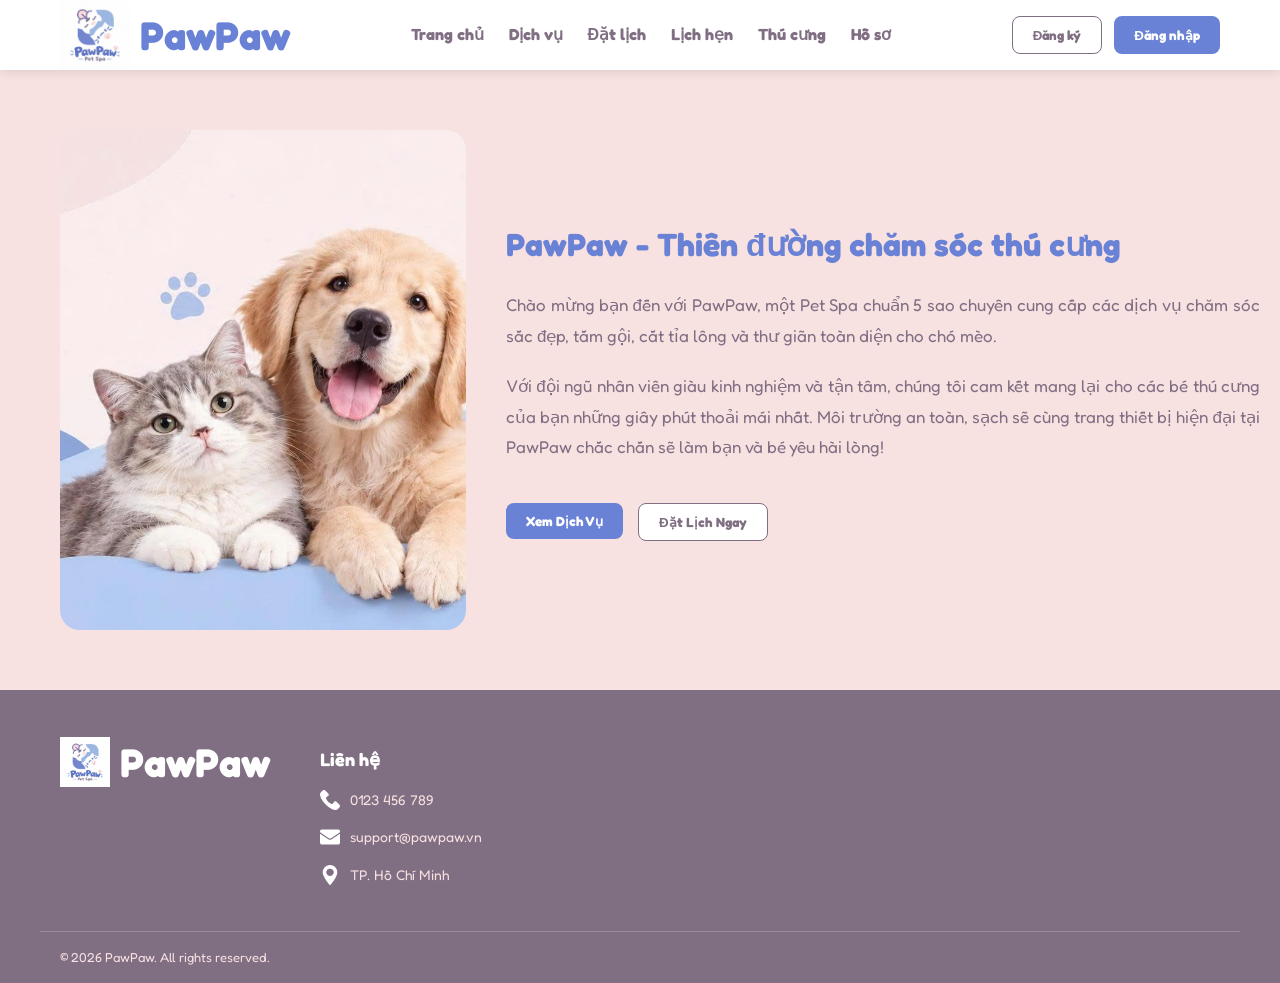
<file: index.html>
<!DOCTYPE html>
<html lang="vi">

<head>
    <meta charset="UTF-8">
    <meta name="viewport" content="width=device-width, initial-scale=1.0">

    <title>PawPaw - Pet Spa & Care</title>

    <!-- Font Nunito -->
    <link href="https://fonts.googleapis.com/css2?family=Fredoka:wght@400;500;600;700&display=swap%27" rel="stylesheet">

    <!-- CSS của m -->
    <link rel="stylesheet" href="style.css">
</head>

<body>

    <!-- HEADER -->
    <header class="header">

        <nav class="container navbar">

            <div class="logo">
                <img src="assets/images/logo.png"
                     alt="PawPaw Logo"
                     width="70">
                <span>PawPaw</span>
            </div>

            <ul class="nav-links">

                <li>
                    <a href="pages/customer/about.html">
                        Trang chủ
                    </a>
                </li>

                <li>
                    <a href="pages/customer/service.html">
                        Dịch vụ
                    </a>
                </li>

                <li>
                    <a href="pages/customer/booking.html">
                        Đặt lịch
                    </a>
                </li>

                <li>
                    <a href="pages/customer/my-booking.html">
                        Lịch hẹn
                    </a>
                </li>

                <li>
                    <a href="pages/customer/pet.html">
                        Thú cưng
                    </a>
                </li>

                <li>
                    <a href="pages/customer/profile.html">
                        Hồ sơ
                    </a>
                </li>

            </ul>

            <div class="auth-buttons">

                <button class="btn btn-secondary">
                    Đăng ký
                </button>

                <button class="btn btn-primary">
                    Đăng nhập
                </button>

            </div>

        </nav>

    </header>


    <!-- BODY -->
    <main class="container frame-container"
          style="display: grid; grid-template-columns: 35% 65%;">

        <!-- FRAME 35% -->
        <div class="image-frame">
        </div>


        <!-- FRAME 65% -->
        <div class="content-frame">

            <h1 class="title">
                PawPaw - Thiên đường chăm sóc thú cưng
            </h1>

            <p class="content-text">
                Chào mừng bạn đến với PawPaw, một Pet Spa chuẩn 5 sao
                chuyên cung cấp các dịch vụ chăm sóc sắc đẹp, tắm gội,
                cắt tỉa lông và thư giãn toàn diện cho chó mèo.
            </p>

            <p class="content-text">
                Với đội ngũ nhân viên giàu kinh nghiệm và tận tâm,
                chúng tôi cam kết mang lại cho các bé thú cưng của bạn
                những giây phút thoải mái nhất. Môi trường an toàn,
                sạch sẽ cùng trang thiết bị hiện đại tại PawPaw chắc chắn
                sẽ làm bạn và bé yêu hài lòng!
            </p>

            <div class="hero-actions">

                <a href="pages/customer/service.html">
                    <button class="btn btn-primary">
                        Xem Dịch Vụ
                    </button>
                </a>

                <a href="pages/customer/booking.html">
                    <button class="btn btn-secondary">
                        Đặt Lịch Ngay
                    </button>
                </a>

            </div>

        </div>

    </main>


    <!-- FOOTER -->
    <footer class="footer">

        <div class="container footer-wrapper">

            <div class="footer-brand">

                <div class="logo footer-logo">

                    <img src="assets/images/logo.png"
                         alt="PawPaw Logo"
                         width="50">

                    <span>PawPaw</span>

                </div>

            </div>


            <div class="footer-contact">

                <h3>Liên hệ</h3>

                <ul>

                    <li>
                        <img src="assets/images/phone.png"
                             alt="Phone"
                             class="footer-icon">

                        <span>0123 456 789</span>
                    </li>

                    <li>
                        <img src="assets/images/email.png"
                             alt="Email"
                             class="footer-icon">

                        <span>support@pawpaw.vn</span>
                    </li>

                    <li>
                        <img src="assets/images/address.png"
                             alt="Location"
                             class="footer-icon">

                        <span>TP. Hồ Chí Minh</span>
                    </li>

                </ul>

            </div>

        </div>


        <div class="footer-bottom container">

            <p>
                © 2026 PawPaw. All rights reserved.
            </p>

        </div>

    </footer>

</body>
</html>
</file>
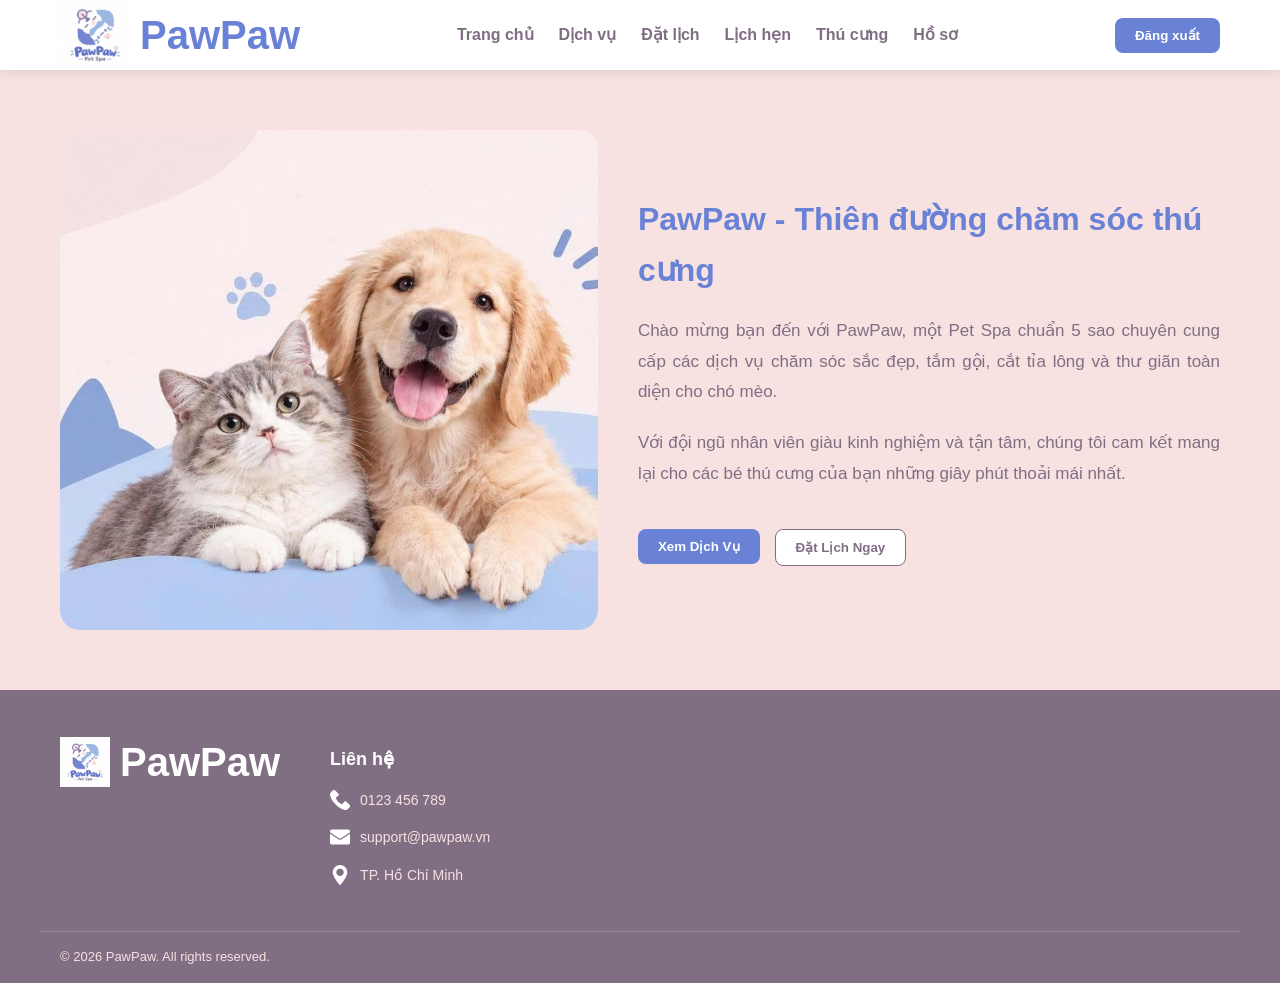
<file: pages/customer/about.html>
<!DOCTYPE html>
<html lang="vi">

<head>
    <meta charset="UTF-8">
    <meta name="viewport" content="width=device-width, initial-scale=1.0">
    <title>PawPaw - Pet Spa & Care</title>

    <link rel="stylesheet" href="../../style.css">
</head>

<body>

    <!-- HEADER -->
    <header class="header">
        <nav class="container navbar"></nav>
    </header>


    <!-- BODY -->
    <main class="container frame-container">

        <div class="image-frame"></div>

        <div class="content-frame">

            <h1 class="title">
                PawPaw - Thiên đường chăm sóc thú cưng
            </h1>

            <p class="content-text">
                Chào mừng bạn đến với PawPaw, một Pet Spa chuẩn 5 sao
                chuyên cung cấp các dịch vụ chăm sóc sắc đẹp, tắm gội,
                cắt tỉa lông và thư giãn toàn diện cho chó mèo.
            </p>

            <p class="content-text">
                Với đội ngũ nhân viên giàu kinh nghiệm và tận tâm,
                chúng tôi cam kết mang lại cho các bé thú cưng của bạn
                những giây phút thoải mái nhất.
            </p>

            <div class="hero-actions">

                <a href="service.html">
                    <button class="btn btn-primary">
                        Xem Dịch Vụ
                    </button>
                </a>

                <a href="booking.html">
                    <button class="btn btn-secondary">
                        Đặt Lịch Ngay
                    </button>
                </a>

            </div>

        </div>

    </main>


    <!-- FOOTER -->
    <footer class="footer"></footer>


    <!-- JAVASCRIPT -->
    <script src="../../js/component/navbar-customer.js"></script>
    <script src="../../js/component/footer.js"></script>

    <script>
        loadCustomerNavbar();
        loadFooter();
    </script>

</body>
</html>
</file>
<file: style.css>
/* ================= KHAI BÁO BIẾN (MÀU SẮC, FONT) ================= */
:root {
    --pink-light: #F8E1E1; /* Hồng phấn nhạt */
    --purple-gray: #806E83; /* Tím xám */
    --blue-light: #C1CFE6; /* Xanh dương nhạt */
    --blue-pastel: #99B4DA; /* Xanh dương pastel */
    --blue-dark: #6982D5; /* Xanh dương đậm */
    --white: #ffffff;
    --text-main: #333333;
}

* {
    margin: 0;
    padding: 0;
    box-sizing: border-box;
    font-family: 'Fredoka', sans-serif;
}

/* Nền website màu hồng nhẹ */
body {
    background-color: var(--pink-light);
    color: var(--text-main);
    line-height: 1.6;
}

.container {
    max-width: 1200px;
    margin: 0 auto;
    padding: 0 20px;
}

a {
    text-decoration: none;
}

/* ================= NÚT BẤM ================= */
.btn {
    padding: 10px 20px;
    border-radius: 8px;
    font-weight: bold;
    cursor: pointer;
    border: none;
    transition: all 0.3s ease;
}

.btn-primary {
    background-color: var(--blue-dark);
    color: var(--white);
}

.btn-primary:hover {
    background-color: var(--blue-pastel);
    color: var(--white);
}

.btn-secondary {
    background-color: var(--white);
    color: var(--purple-gray);
    border: 1px solid var(--purple-gray);
}

.btn-secondary:hover {
    background-color: var(--blue-light);
    color: var(--blue-dark);
    border-color: var(--blue-light);
}

/* ================= HEADER ================= */
.header {
    background-color: var(--white);
    box-shadow: 0 2px 10px rgba(0,0,0,0.1);
    position: sticky;
    top: 0;
    z-index: 1000;
}

.navbar {
    display: flex;
    justify-content: space-between;
    align-items: center;
    height: 70px;
}

.logo {
    display: flex;
    align-items: center;
    gap: 10px;
    font-size: 40px;
    font-weight: bold;
    color: var(--blue-dark);
}

.nav-links {
    display: flex;
    list-style: none;
    gap: 25px;
}

.nav-links a {
    color: var(--purple-gray);
    font-weight: bold;
    transition: color 0.3s ease;
}

.nav-links a:hover {
    color: var(--blue-dark);
}

.auth-buttons {
    display: flex;
    gap: 12px;
}

/* ================= BODY CHIA FRAME (35-65) ================= */
/* Container chia cột ngang không có nền card trắng */
.frame-container {
    display: flex;
    align-items: center; /* Căn giữa nội dung theo chiều dọc */
    gap: 40px; /* Khoảng cách giữa frame trái và phải */
    margin: 60px auto; /* Đẩy nội dung xa header và footer */
    min-height: 400px;
}

/* Frame 35% - Hình ảnh */
.frame-35 {
    width: 35%;
}

.image-frame {
    width: 100%;
    height: 100%;
    min-height: 500px;
    background-image: url("../../assets/images/about.jpg");
    background-size: cover;
    background-position: center;
    background-repeat: no-repeat;
    border-radius: 20px;
    overflow: hidden;
}

/* Frame 65% - Nội dung */
.frame-65 {
    width: 65%;
}

.content-frame {
    display: flex;
    flex-direction: column;
    justify-content: center;
}

.title {
    color: var(--blue-dark);
    font-size: 32px;
    margin-bottom: 20px;
}

.content-text {
    color: var(--purple-gray);
    font-size: 17px;
    margin-bottom: 20px;
    text-align: justify;
    line-height: 1.8;
}

.hero-actions {
    margin-top: 20px;
    display: flex;
    gap: 15px;
}

/* ================= FOOTER ================= */
.footer {
    background-color: var(--purple-gray);
    color: var(--white);
    padding-top: 40px;
}

.footer-wrapper {
    display: flex;
    justify-content: flex-start;
    gap: 50px; 
    align-items: flex-start;
    padding-bottom: 30px;
    border-bottom: 1px solid rgba(255, 255, 255, 0.2);
}

.footer-logo {
    color: var(--white);
    margin-bottom: 10px;
}

.footer-brand p {
    font-size: 14px;
    color: var(--pink-light);
}

.footer-contact h3 {
    margin-top: 15px; 
    margin-bottom: 15px;
    font-size: 18px;
}

.footer-contact ul {
    list-style: none;
}

.footer-contact ul li {
    margin-bottom: 15px;
    font-size: 14px;
    color: var(--pink-light);
    display: flex;
    align-items: center; /* Căn giữa theo chiều dọc */
    gap: 10px; /* Khoảng cách giữa icon ảnh và chữ */
}

.footer-bottom {
    padding: 15px 20px;
    font-size: 13px;
    color: var(--pink-light);
    text-align: left;
}

.footer-icon {
    width: 20px; /* Bạn có thể tăng giảm số này tùy theo độ to nhỏ của icon */
    height: 20px;
    object-fit: contain; /* Giúp ảnh không bị méo */
}
</file>
